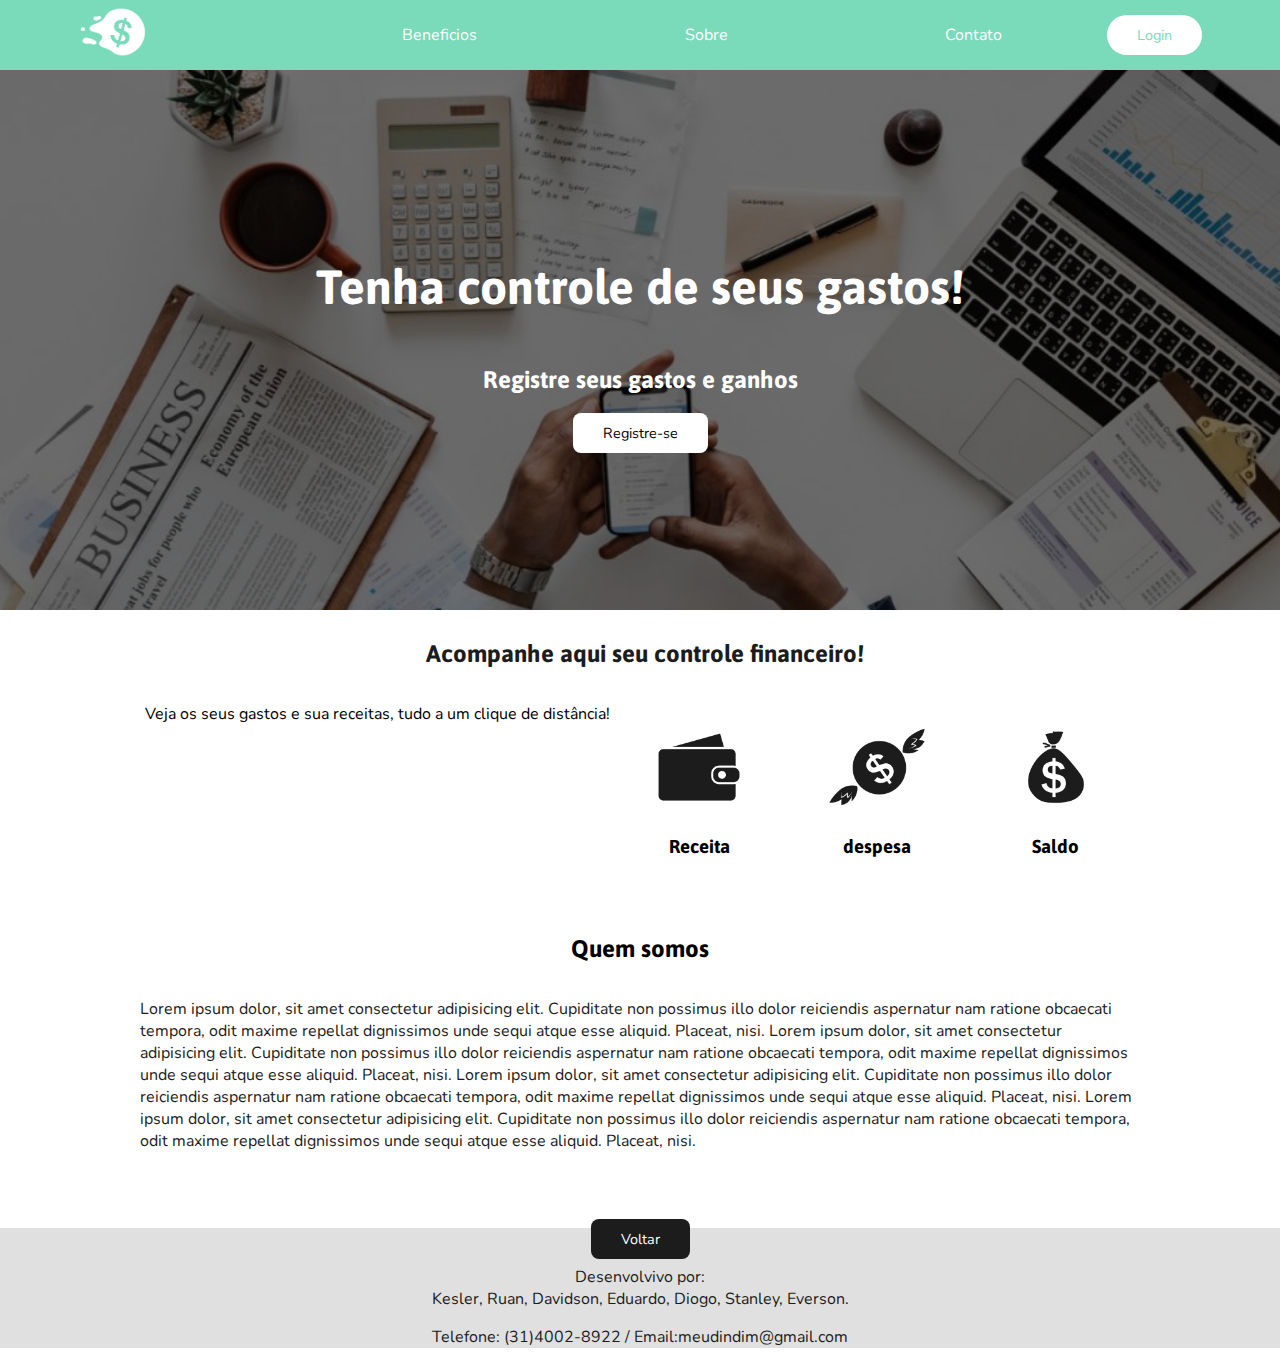
<file: index.html>
<!DOCTYPE html>
<html>
<head>
    <meta charset="UTF-8">
    <title>Meu Dindim</title>
    <link href="https://fonts.googleapis.com/css2?family=Asap:ital,wght@1,700&family=Nunito:wght@700&family=Yellowtail&display=swap" rel="stylesheet">
    <link rel="stylesheet" type="text/css" href="css/style.css">
</head>
<body>
    <nav>
        <div class="imgwrapper">
            <a href="#"></a><img src="img/sample-logo.png" width="70px"></a>
        </div>
        <ul>
            <li><a href="#acompanhamento">Beneficios</a></li>
            <li><a href="#about">Sobre</a></li>
            <li><a href="#contato">Contato</a></li>
            <a href="login.html" class="button"> Login </a>
        </ul>
    </nav>
    <header id="topo">
        <h1>Tenha controle de seus gastos!</h1>
        <h2>Registre seus gastos e ganhos</h2>
        <a href="#lançamento" class="button"> Registre-se </a>
    </header>
    <section id="acompanhamento">
        <h2>Acompanhe aqui seu controle financeiro!</h2>
        <p>Veja os seus gastos e sua receitas, tudo a um clique de distância!</p>
        <div>
            <img src="img/receitaicon.png"100px" width="100px" alt="receita">
            <h3>Receita</h3>
        </div>
        <div>
            <img src="img/despesaicon.png" height="100px" width="100px" alt="despesa">
            <h3>despesa</h3>
        </div>
        <div>
            <img src="img/saldoicon.png" height="100px" width="100px" alt="saldo">
            <h3>Saldo</h3>
        </div>
    </section>
    <section id="about">
        <h2>Quem somos</h2>
        <p>Lorem ipsum dolor, sit amet consectetur adipisicing elit. Cupiditate non possimus illo dolor reiciendis aspernatur nam ratione obcaecati tempora, odit maxime repellat dignissimos unde sequi atque esse aliquid. Placeat, nisi.
            Lorem ipsum dolor, sit amet consectetur adipisicing elit. Cupiditate non possimus illo dolor reiciendis aspernatur nam ratione obcaecati tempora, odit maxime repellat dignissimos unde sequi atque esse aliquid. Placeat, nisi.
            Lorem ipsum dolor, sit amet consectetur adipisicing elit. Cupiditate non possimus illo dolor reiciendis aspernatur nam ratione obcaecati tempora, odit maxime repellat dignissimos unde sequi atque esse aliquid. Placeat, nisi.
            Lorem ipsum dolor, sit amet consectetur adipisicing elit. Cupiditate non possimus illo dolor reiciendis aspernatur nam ratione obcaecati tempora, odit maxime repellat dignissimos unde sequi atque esse aliquid. Placeat, nisi.
        </p>
    </section>
    <section id="contato"></section>
    <footer>
        <a href="#topo" class="button">Voltar</a>
        <div><p style="color: #1c1c1c;">Desenvolvivo por: <br> Kesler, Ruan, Davidson, Eduardo, Diogo, Stanley, Everson.</p></div>
        <div>
            <p style="color: #1c1c1c;">Telefone: (31)4002-8922 / Email:meudindim@gmail.com </p>
        </div>
    </footer>
</body>
</html>
</file>
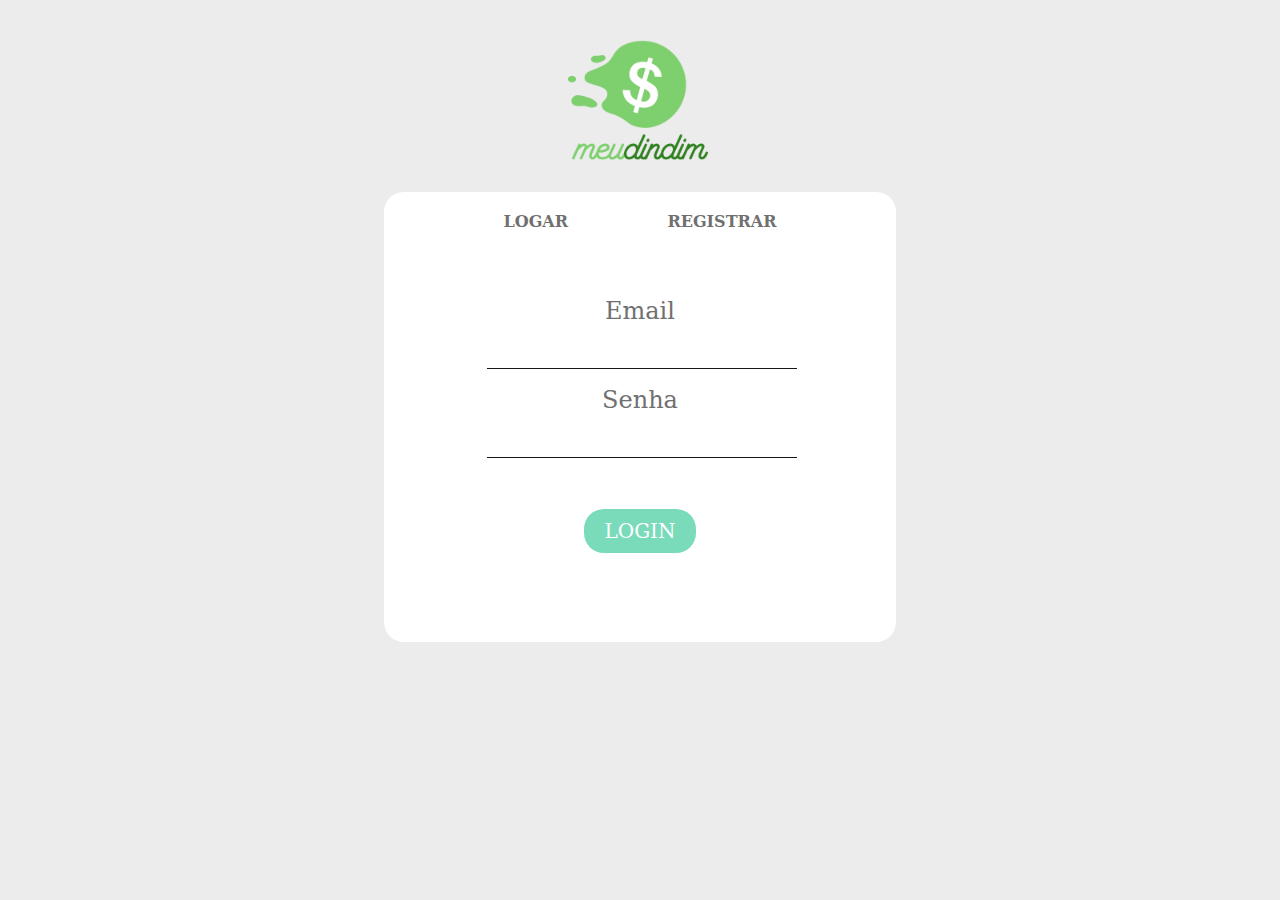
<file: login.html>
<!DOCTYPE html>
<html>
  <head>
    <meta charset="UTF-8" />
    <title>Meu dindim</title>
    <link rel="stylesheet" type="text/css" href="css/login.css">
  </head>
  <body>
    <div class="container">
      <img src="/img/logo.png" width="15%" alt="">
      <div class="base">
        <div class="options">
          <a href="/login.html">LOGAR</a><a href="/register.html">REGISTRAR</a>
        </div>
        <div class="baseline">
          <form action="/menu.html">
            <div class="loginn">
              <label for="emil">Email</label>
              <input type="text" id="email">
            </div>
            <div class="loginn">
              <label for="senha">Senha</label>
              <input type="text" id="senha">
            </div>
            <button class="submit">LOGIN</button>
          </form>
        </div>
      </div>
    </div>
  </body>
</html>
</file>
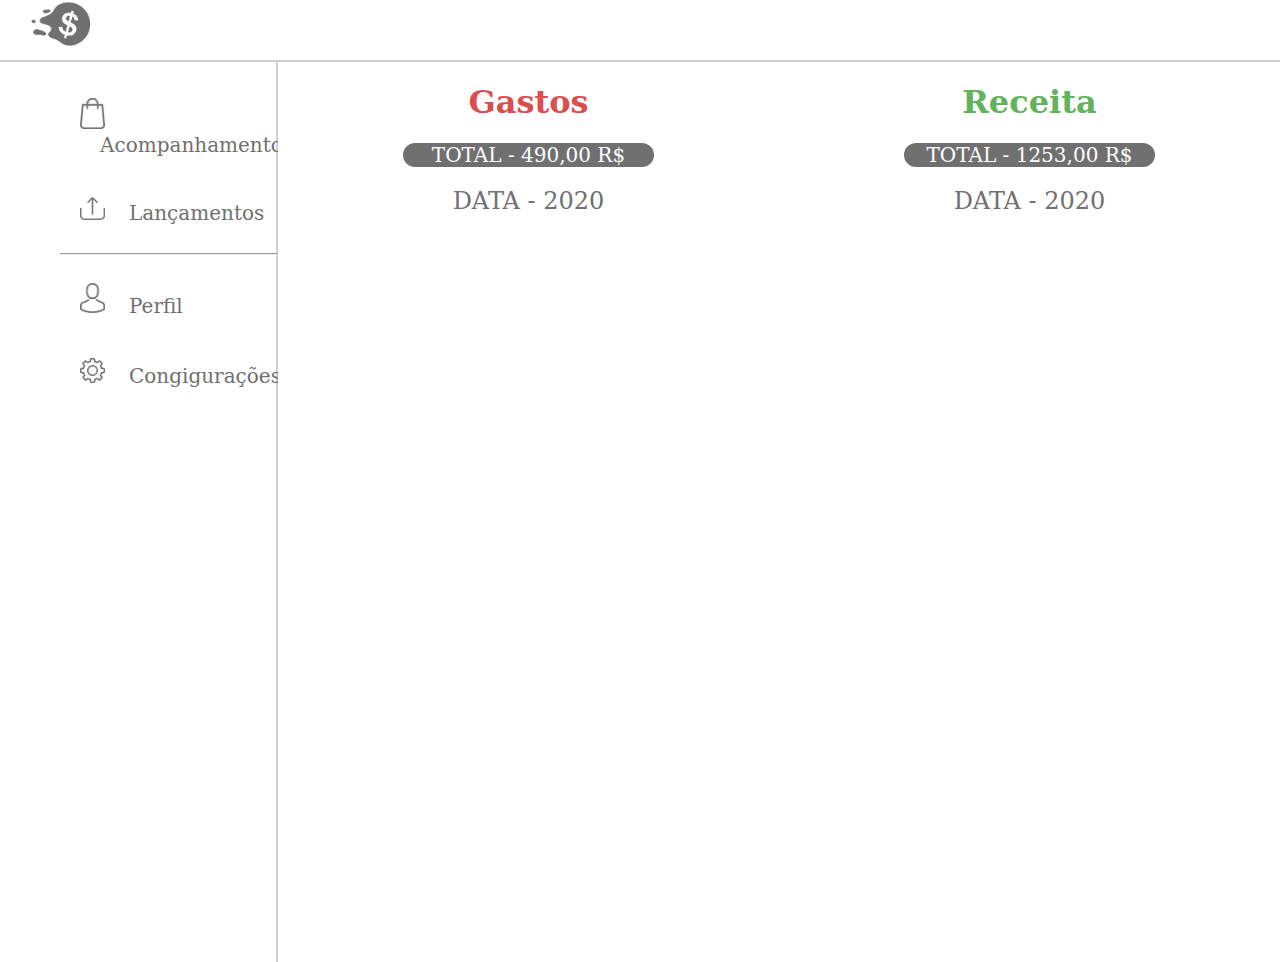
<file: menu.html>
<!DOCTYPE html>
<html>
<head>
    <meta charset="UTF-8">
    <meta name="viewport" content="width=device-width, initial-scale=1.0">
    <link rel="stylesheet" type="text/css" href="css/menu.css">
    <title>Meu dindim</title>
</head>
<body>
    <header>
        <div class="top">
            <a href="#"><img src="img/sample-logo2.png" alt=""></a>
        </div>
        <div class="container">
            <div class="menu">
                <form>
                    <ul>
                        <li>
                            <img src="img/icons/acompanhamentos.png" width="25px" alt="">
                            <a href="">Acompanhamentos</a>
                        </li>
                        <li>
                            <img src="img/icons/lancamentos.png" width="25px" alt="">
                            <a href="">Lançamentos</a>
                        </li><hr>
                        <li>
                            <img src="img/icons/conta.png" width="25px" alt="">
                            <a href="">Perfil</a>
                        </li>
                        <li>
                            <img src="img/icons/configuracoes.png" width="25px" alt="">
                            <a href="">Congigurações</a>
                        </li>
                    </ul>
                </form>
            </div>
            <div class="window">
                <div class="gastos">
                    <h1>Gastos</h1>
                    <form id="formulario">
                        <tr>
                            <td>TOTAL -</td>
                            <td>490,00 R$</td>
                        </tr>
                    </form>
                    <h2>DATA - 2020</h2>
                </div>
                <div class="receita">
                    <h1>Receita</h1>
                    <form id="formulario">
                        <tr>
                            <td>TOTAL -</td>
                            <td>1253,00 R$</td>
                        </tr>
                    </form>
                    <h2>DATA - 2020</h2>
                </div>
            </div>
        </div>
    </header>
</body>
</html>
</file>
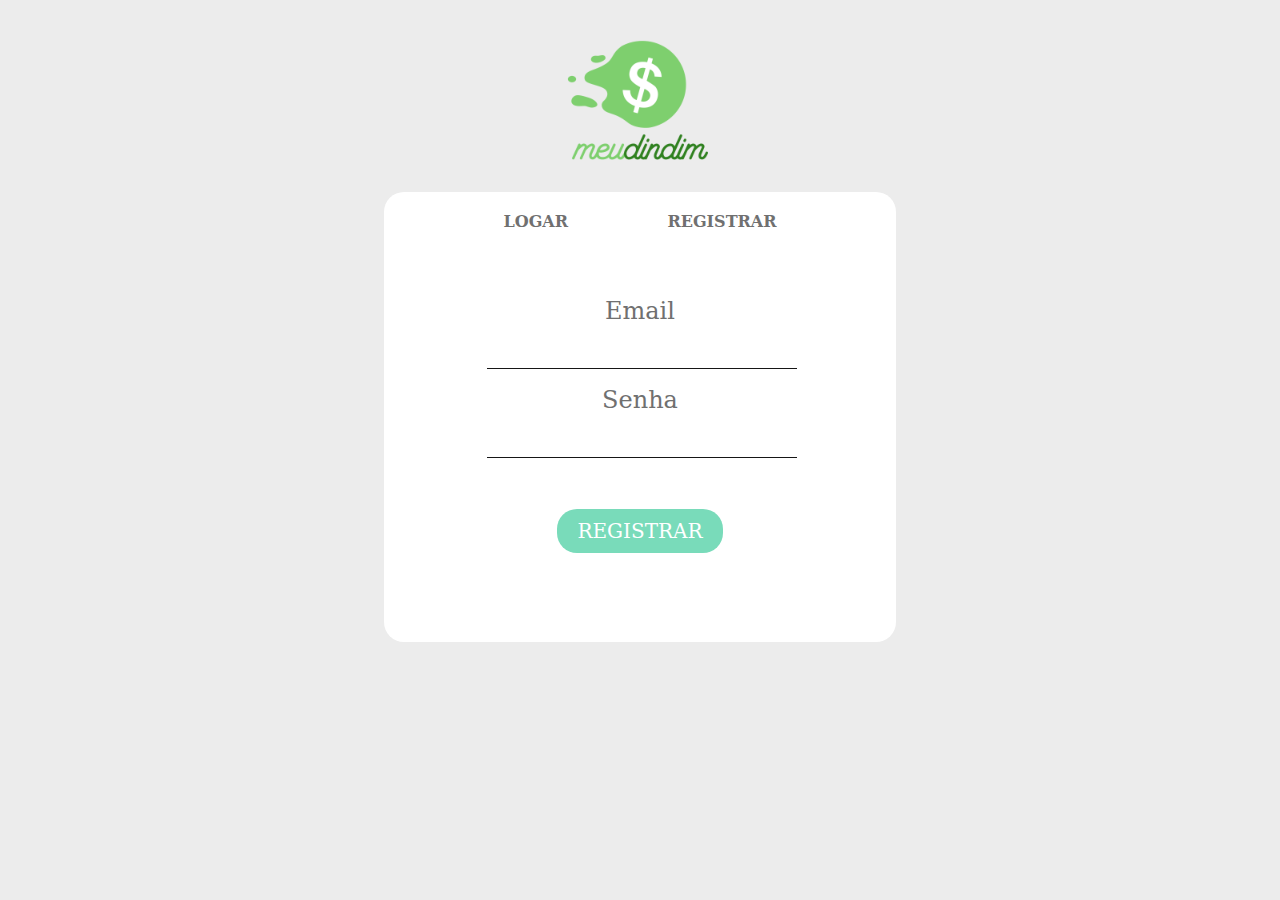
<file: register.html>
<!DOCTYPE html>
<html>
  <head>
    <meta charset="UTF-8" />
    <title>Meu dindim</title>
    <link rel="stylesheet" type="text/css" href="css/login.css">
  </head>
  <body>
    <div class="container">
      <img src="/img/logo.png" width="15%" alt="">
      <div class="base">
        <div class="options">
          <a href="/login.html">LOGAR</a><a href="/register.html">REGISTRAR</a>
        </div>
        <div class="baseline">
          <form action="/menu.html">
            <div class="loginn">
              <label for="emil">Email</label>
              <input type="text" id="email">
            </div>
            <div class="loginn">
              <label for="senha">Senha</label>
              <input type="text" id="senha">
            </div>
            <button class="submit">REGISTRAR</button>
          </form>
        </div>
      </div>
    </div>
  </body>
</html>
</file>
<file: css/style.css>
body {
    font-family: Nunito, sans-serif;
    color: #1c1c1c
}

h1,h2,h3 {
    font-family: Asap, sans-serif;
    color: #000000;
}

body{
    margin: 0;
}

.button {
    color: white;
    text-decoration: none;
    padding: 10px 30px;
    background-color: #1c1c1c;
    font-size: .9em;
    border-radius: 8px;
}

nav {
    display: flex;
    flex-direction: column;
    align-items: center;
    background-color: #79dbba;
    height: 70px;
}

nav .button{
    background-color: white;
    color: #79dbba;
    border-radius: 25px;
    border: none;
    cursor: pointer;
    font-family: Nunito, sans-serif;
}

nav > a {
    text-decoration: none;
    color: white;
    font-weight: 800;
    font-size: 32px;
    font-family: yellowtail, serif;
}

nav ul {
    display: flex;
    flex-direction: column;
    align-items: center;
    list-style: none;
    padding: 0;
    width: 100%;
}

nav ul li {
    text-align: center;
    width: 100%;
}

nav ul li a {
    display: inline-block;
    padding: 10px 0;
    text-decoration: none;
    color: white;
}

header {
    display: flex;
    flex-direction: column;
    align-items: center;
    background-image: url("../img/background.png");
    background-size: cover;
    background-repeat: no-repeat;
    background-position: center;
    color: white;
    text-align: center;
}

header h1{
    font-size: 300%;
    color: white;
}

header h2{
    color: white;
}

header p {
    margin-bottom: 2em;
}

header .button{
    background-color: white;
    color: black;
}

#acompanhamento {
    display: flex;
    flex-direction: column;
    align-items: center;
    text-align: center;
    padding: 10px 10px 20px 20px;
    color: black;
}

#acompanhamento h2{
    color: white;
}

#acompanhamento p{
    margin-bottom: 2.5em;
    max-width: 1000px;
}

#acompanhamento div {
    display: flex;
    flex-direction: column;
    align-items: center;
    text-align: center;
    margin-top: 30px;
}

#about {
    display: flex;
    flex-direction: column;
    align-items: center;
    padding: 20px;
    }

#contato {
    display: flex;
    flex-direction: column;
    align-items: center;
    text-align: center;
    padding: 20px;
}

footer {
    text-align: center;
    padding: 0px;
    background-color: #e0e0e0;
    color: white;
}

footer a {
    text-decoration: none;
    color: white;
}

@media screen and (min-width: 768px){
nav {
    flex-direction: row;
    justify-content: space-around;
}
nav ul {
    flex-direction: row;
    width: 70%;
}
header {
    height: 600px;
    height: 60vh;
    justify-content: center;
    min-height: 250px;
}
#acompanhamento {
    flex-direction: row;
    flex-wrap: wrap;
    align-items: flex-start;
    max-width: 1000px;
    margin: 0 auto;
}

#acompanhamento h2 {
    color: #1c1c1c;
    text-align: center;
    width: 100%;
}

#acompanhamento div {
    flex-grow: 1;
    flex-basis: 150px;
    padding: 0 px;
}

#about h2, #about p {
    align-items: center;
    max-width: 1000px;
}
}
</file>
<file: css/login.css>
body{
    margin: 0;
    background-color: #ececec;
}

.container{
    width: 100%;
    height: 100vh;
    display: flex;
    flex-direction: column;
    align-items: center;
    text-align: center;
}

.base {
    width: 40%;
    height: 50%;
    background-color: white;
    border-radius: 20px;
}

.options{
    padding: 20px;
    display: flex;
    justify-content: space-evenly;
    font-family: 'Nunito', 'Serif';
}

.options a{
    font-family: 'Nunito', 'Serif';
    text-decoration: none;
    font-weight: bold;
    color: #707070;
    transition: .3s;
}

.options a:hover{
    color: #79dbba;
}

.baseline {
    margin-top: 9%;
    width: 100%;
    display: flex;
    flex-direction: column;
    align-items: center;
    font-size: 24px;
    font-family: 'Nunito','Serif';
    color: #707070;
}

.baseline input{
    border: none;
    width: 90%;
    font-size: 20px;
    font-family: 'Nunito','Serif';
    border-bottom: 1px solid #161616;
    outline: none;
    margin: 5%;
}

button{
    margin-top: 10%;
    background-color: #79dbba;
    border: none;
    padding: 10px 20px;
    border-radius: 20px;
    font-family: 'Nunito','Serif';
    color: white;
    cursor: pointer;
    font-size: 20px;
}
</file>
<file: css/menu.css>
body{
    margin: 0;
    background-color: #cfcfcf;
}

.top{
    background-color: #ffffff;
}

header{
    height: 100vh;
    width: 100%;
}

.top{
    height: 60px;
}

.top img{
    margin-left: 30px;
    height: 80%;
}

.container{
    height: 100%;
    width: 100%;
    display: flex;
}

.container .menu{
    margin-top: 2px;
    background-color: #ffffff;
    width: 20%;
    height: 100%;
    display: flex;
    padding-left: 20px;
}

.menu li{
    list-style-type: none;
    padding: 20px;
}

.menu a{
    padding-left: 20px;
    font-size: 20px;
    color: #707070;
    font-family: 'Nunito','Serif';
    font-weight: lighter;
    text-decoration: none;
}

.menu a:hover{
    color: #79dbba;

}

.window{
    margin-top: 2px;
    margin-left: 2px;
    width: 80%;
    height: 100%;
    background-color:#ffffff;
    display: flex;
}

.gastos h1{
    color: #db4e4e;
    font-family: 'Nunito', 'Serif';
}

.receita h1{
    color: #63b35c;
    font-family: 'Nunito', 'Serif';
}

.window h2{
    font-size: 24px;
    color: #707070;
    font-family: 'Nunito', 'Serif';
    font-weight: initial;
}

#formulario{
    margin-left: 25%;
    width: 50%;
    font-size: 20px;
    color: #ffffff;
    font-family: 'Nunito', 'Serif';
    background-color: #707070;
    border-radius: 20px;
}

.gastos {
    height: 100%;
    width: 50%;
    background-color: #ffffff;
    text-align: center;
}

.receita {
    height: 100%;
    width: 50%;
    background-color: #ffffff;
    text-align: center;
}
@media olny screen and (max-device-width: 450px) {
    /*.menu { width:100%; } */
}
</file>
